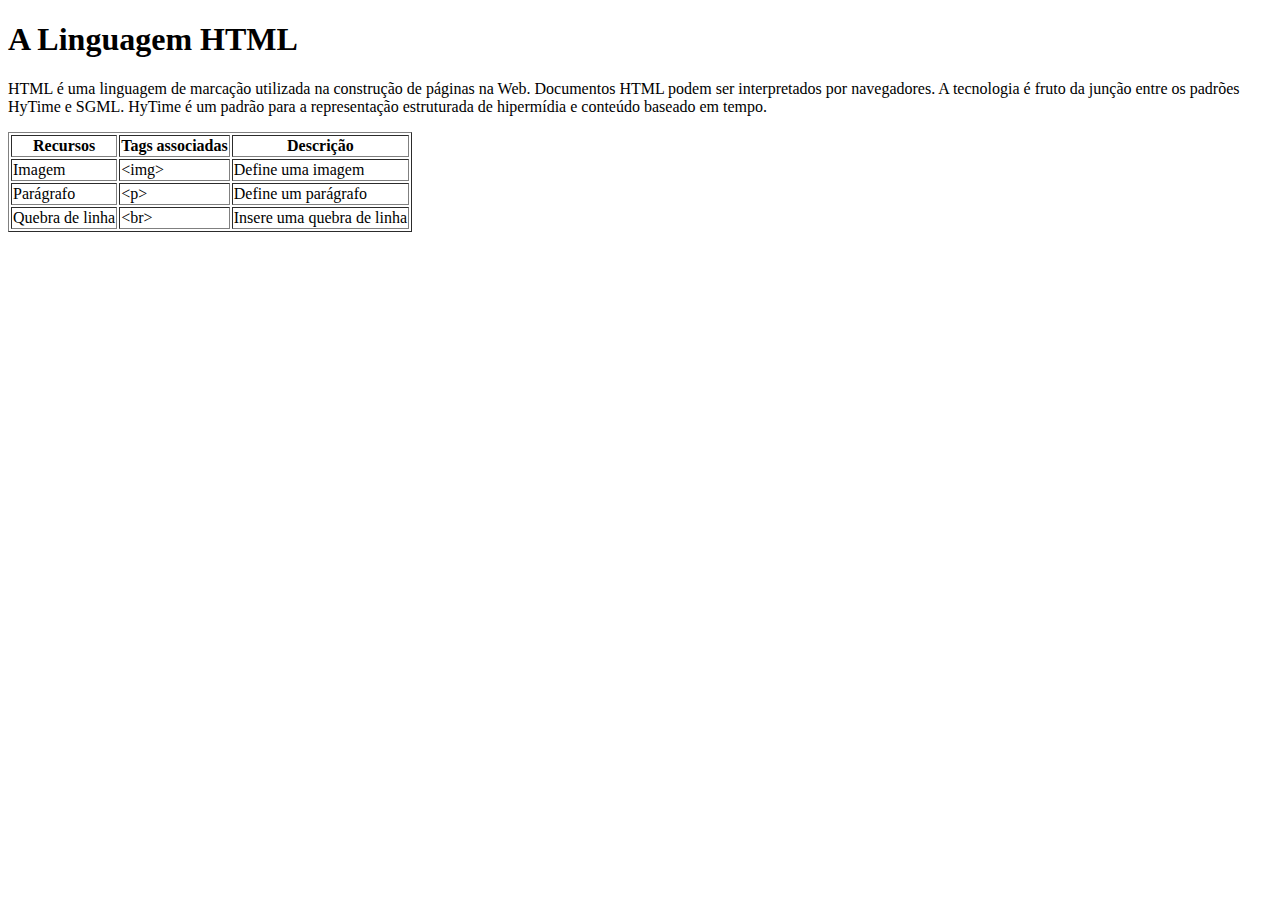
<file: index.html>
<!DOCTYPE html>
<html lang="en">

<head>
    <meta charset="UTF-8">
    <meta name="viewport" content="width=device-width, initial-scale=1.0">
    <title>Document</title>
</head>

<body>
    <h1>
        A Linguagem HTML
    </h1>
    <p>
        HTML é uma linguagem de marcação utilizada na construção de páginas na Web. Documentos HTML podem ser
        interpretados por navegadores. A tecnologia é fruto da junção entre os padrões HyTime e SGML. HyTime é um padrão
        para a representação estruturada de hipermídia e conteúdo baseado em tempo.
    </p>
    <table border="1">
        <thead>
            <tr>
                <th>Recursos</th>
                <th>Tags associadas</th>
                <th>Descrição</th>
            </tr>
        </thead>
        <tbody>
            <tr>
                <td>Imagem</td>
                <td>&lt;img&gt;</td>
                <td>Define uma imagem</td>
            </tr>
            <tr>
                <td>Parágrafo</td>
                <td>&lt;p&gt;</td>
                <td>Define um parágrafo</td>
            </tr>
            <tr>
                <td>Quebra de linha</td>
                <td>&lt;br&gt;</td>
                <td>Insere uma quebra de linha</td>
            </tr>

        </tbody>
    </table>

</body>

</html>
</file>
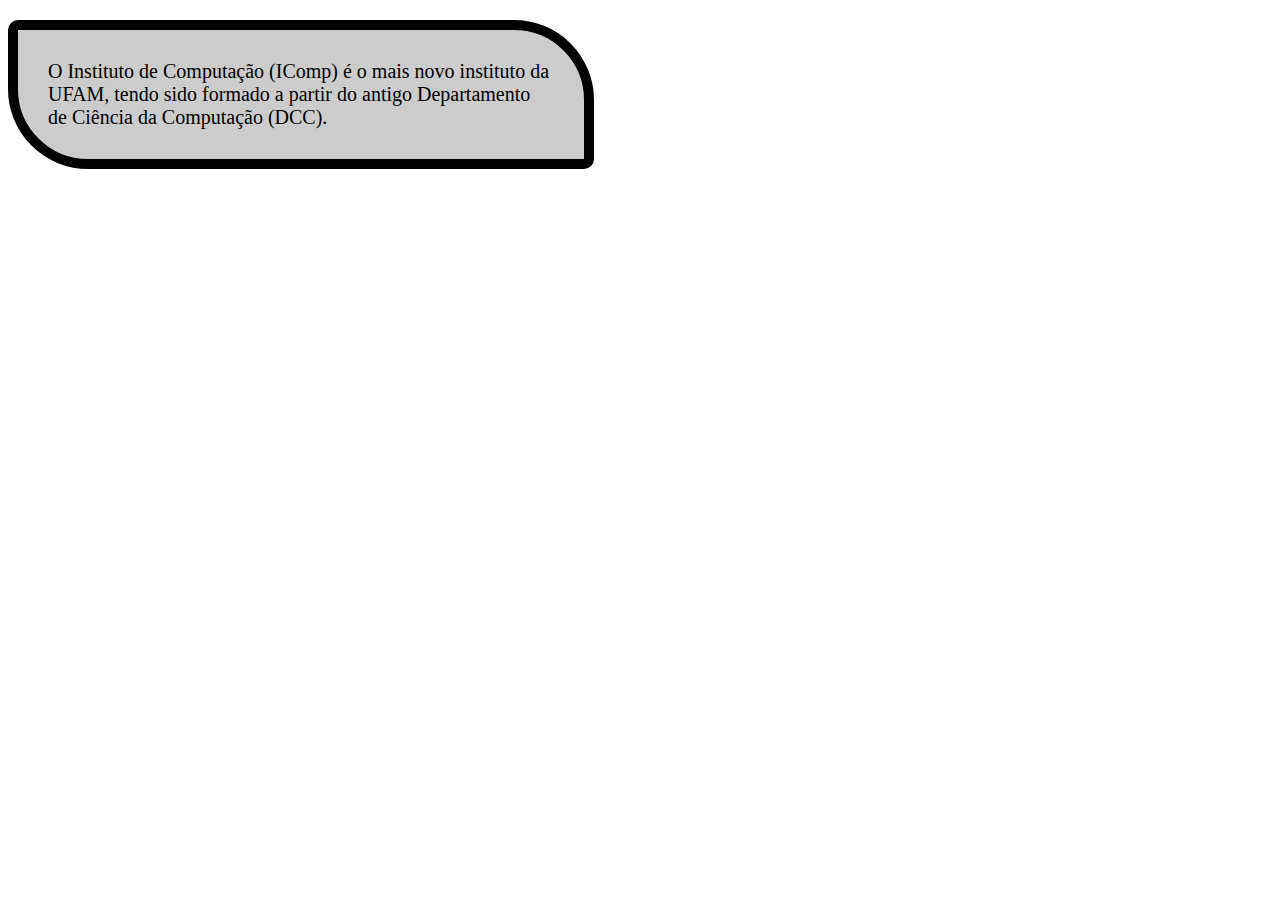
<file: exercicio border-radius/index.html>
<!DOCTYPE html>
<html lang="en">

<head>
    <meta charset="UTF-8">
    <meta name="viewport" content="width=device-width, initial-scale=1.0">
    <title>Document</title>
    <link href="styles.css" rel="stylesheet">
</head>

<body>
    <p class="bloco">
        O Instituto de Computação (IComp) é o
        mais novo instituto da UFAM, tendo sido
        formado a partir do antigo Departamento
        de Ciência da Computação (DCC).
    </p>

</body>

</html>
</file>
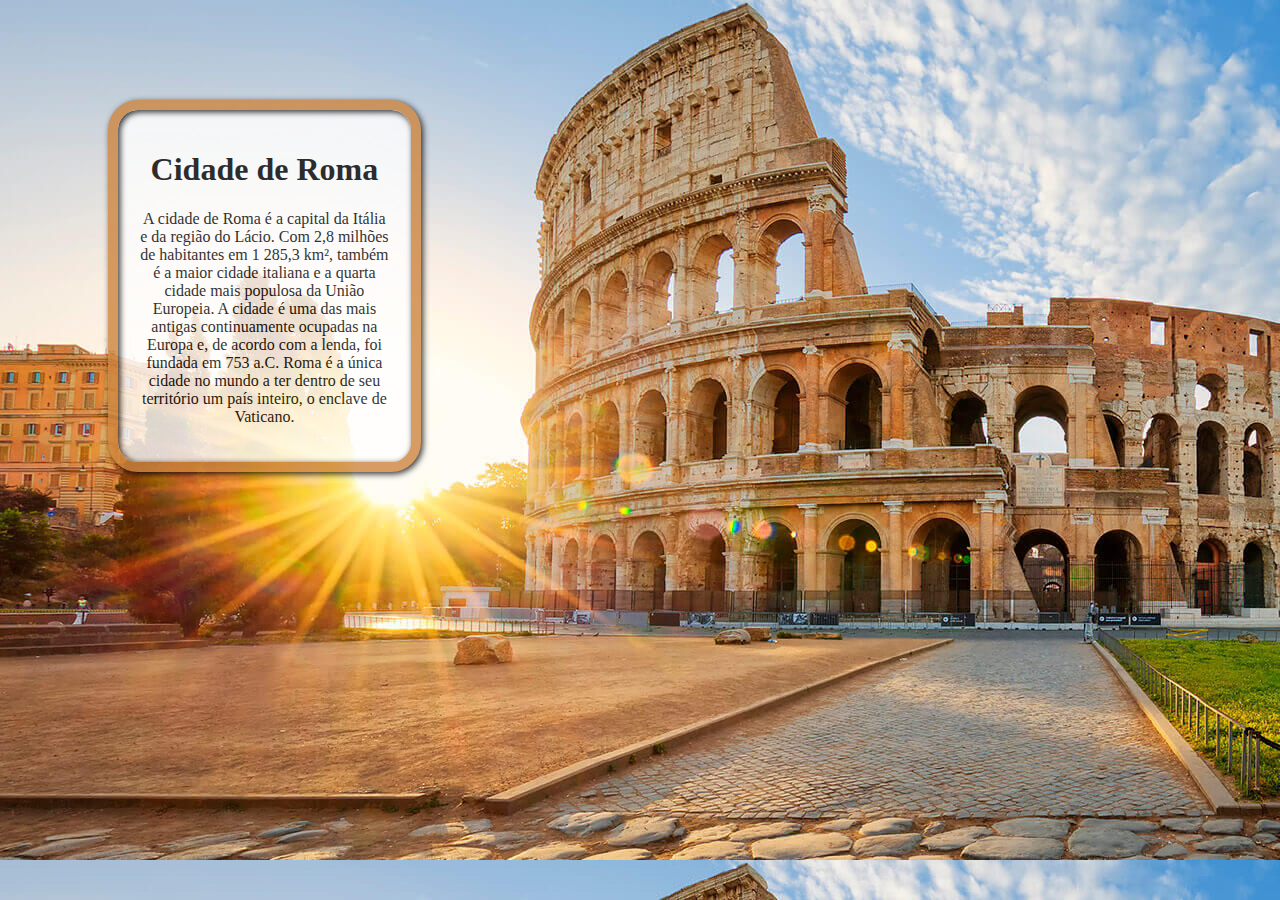
<file: roma/index.html>
<!DOCTYPE html>
<html lang="en">

<head>
    <meta charset="UTF-8">
    <meta name="viewport" content="width=device-width, initial-scale=1.0">
    <title>Document</title>
    <link href="styles.css" rel="stylesheet">
</head>

<body style="background-image: url(roma.jpg);">
    <div class="bloco">
        <h1 class="titulo">Cidade de Roma</h1>
        <p>
            A cidade de Roma é a capital da Itália e da região do Lácio. Com 2,8 milhões de habitantes em 1 285,3 km²,
            também é a maior cidade italiana e a quarta cidade mais populosa da União Europeia. A cidade é uma das mais
            antigas continuamente ocupadas na Europa e, de acordo com a lenda, foi fundada em 753 a.C. Roma é a única
            cidade no mundo a ter dentro de seu território um país inteiro, o enclave de Vaticano.
        </p>
    </div>

</body>

</html>
</file>
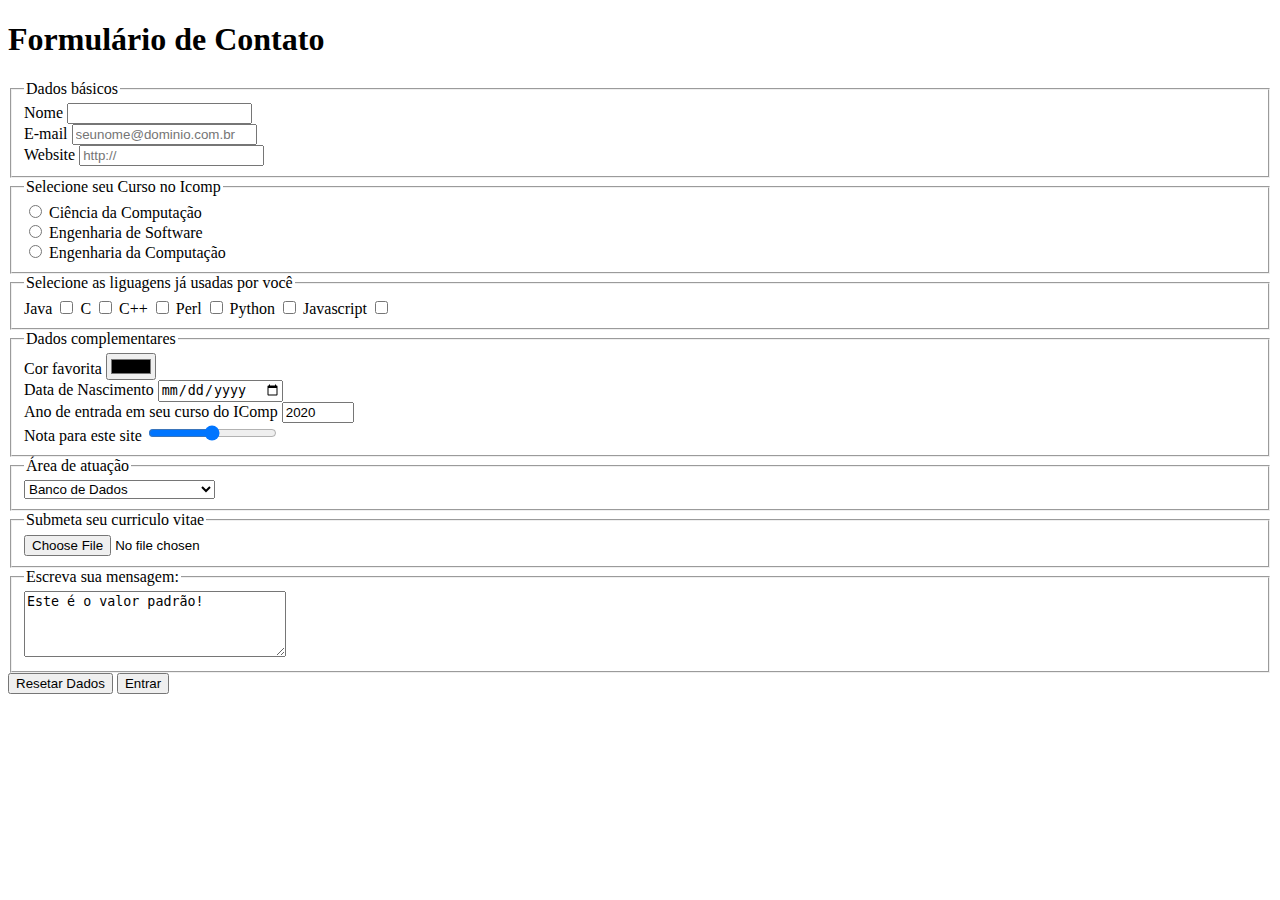
<file: second-index.html>
<!DOCTYPE html>
<html lang="en">

<head>
    <meta charset="UTF-8">
    <meta name="viewport" content="width=device-width, initial-scale=1.0">
    <title>Document</title>
</head>

<body>
    <h1>Formulário de Contato</h1>
    <form id="login" method="POST" action="/user/login">
        <fieldset>
            <legend>Dados básicos</legend>
            <label for="nome">Nome </label>
            <input type="text" name="nome" /></br>
            <label for="email">E-mail </label>
            <input type="email" name="email" id="email" required placeholder="seunome@dominio.com.br"></br>
            <label for="website">Website </label>
            <input type="website" name="website" id="website" required placeholder="http://">
        </fieldset>
        <fieldset>
            <legend>Selecione seu Curso no Icomp</legend>
            <input type="radio" name="curso" value="cc">
            Ciência da Computação<br>
            <input type="radio" name="curso" value="es">
            Engenharia de Software<br>
            <input type="radio" name="curso" value="ec">
            Engenharia da Computação
        </fieldset>
        <fieldset>
            <legend>Selecione as liguagens já usadas por você</legend>
            <label for="java">Java</label>
            <input type="checkbox" name="ling" id="java" value="java">
            <label for="c">C</label>
            <input type="checkbox" name="ling" id="c" value="c">
            <label for="cpp">C++</label>
            <input type="checkbox" name="ling" id="cpp" value="cpp">
            <label for="perl">Perl</label>
            <input type="checkbox" name="ling" id="perl" value="perl">
            <label for="python">Python</label>
            <input type="checkbox" name="ling" id="python" value="python">
            <label for="js">Javascript</label>
            <input type="checkbox" name="ling" id="js" value="js">
        </fieldset>
        <fieldset>
            <legend>Dados complementares</legend>
            <label for="nascimento">Cor favorita</label>
            <input type="color" name="color" id="color"></br>
            <label for="nascimento">Data de Nascimento</label>
            <input type="date" name="nascimento" id="nascimento"></br>
            <label for="ano">Ano de entrada em seu curso do IComp</label>
            <input type="number" name="ano" min="1980" max="2020" step="1" value="2020" id="ano"></br>
            <label for="nascimento">Nota para este site</label>
            <input type="range" name="nota" id="nota"></br>
        </fieldset>
        <fieldset>
            <legend>Área de atuação</legend>
            <select name="area" id="area">
                <option value="1">Banco de Dados</option>
                <option value="2">Educação a Distância</option>
                <option value="3">Engenharia de Software</option>
                <option value="4">Otimização</option>
                <option value="5">Programação para a Web</option>
                <option value="6">Recuperação de Informação</option>
                <option value="7">Redes de Computadores</option>
            </select>
        </fieldset>
        <fieldset>
            <legend>Submeta seu curriculo vitae</legend>
            <input type="file" name="curriculo">
        </fieldset>
        <fieldset>
            <legend>Escreva sua mensagem:</legend>
            <textarea name="mensagem" rows="4" cols="30">Este é o valor padrão!</textarea>
        </fieldset>
        <input type="reset" value="Resetar Dados" />
        <input type="submit" name="submit" value="Entrar" />
    </form>
</body>

</html>
</file>
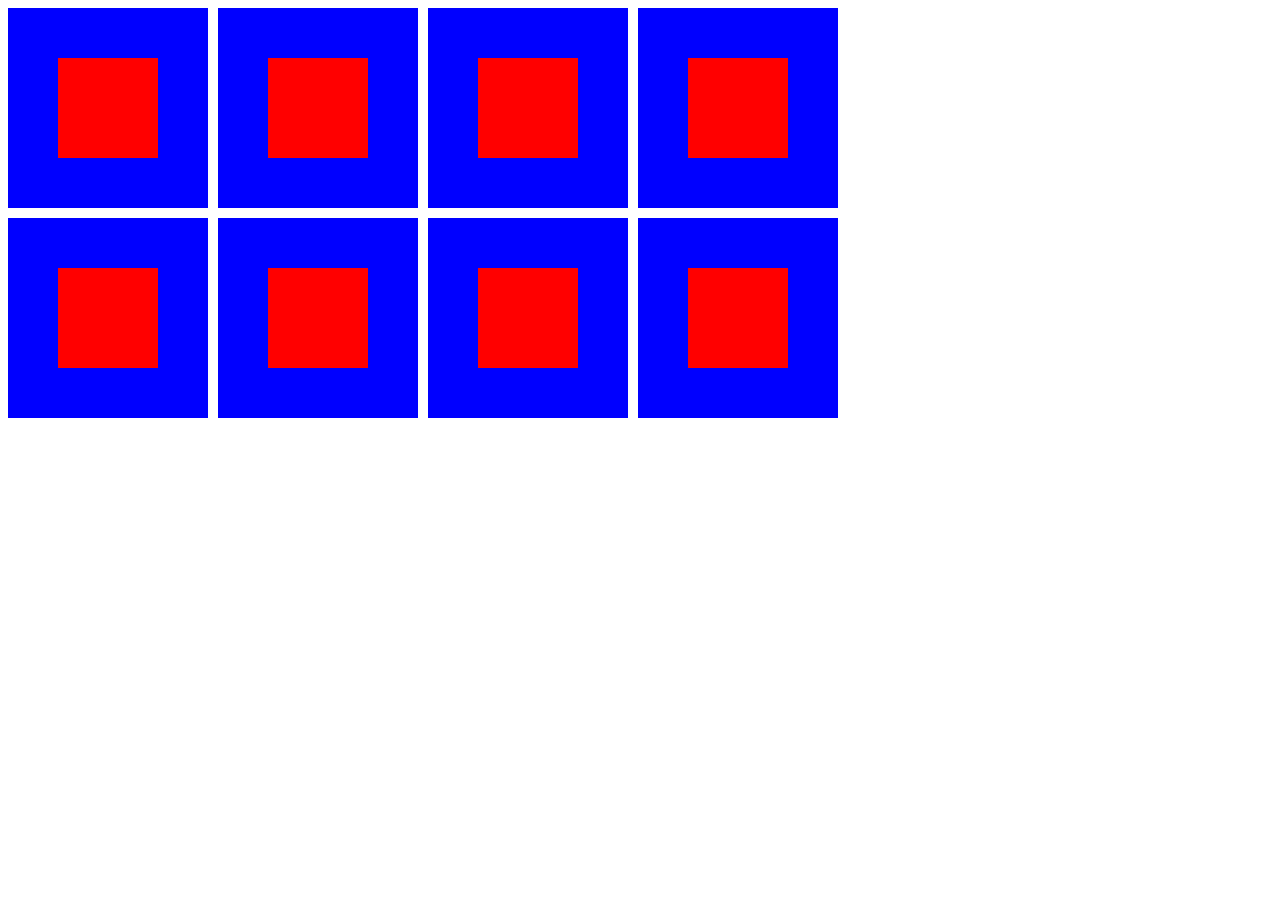
<file: prova01/questao01/questao01.html>
<!-- Código desenvolvido corretamente -->
<!-- Nota: 2.0 -->

<!DOCTYPE html>
<html lang="en">
  <head>
    <meta charset="UTF-8" />
    <meta name="viewport" content="width=device-width, initial-scale=1.0" />
    <title>Document</title>
    <link href="styles.css" rel="stylesheet" />
  </head>

  <body>
    <div class="main-container">
      <div class="container">
        <div id="blue-square">
          <div id="red-square"></div>
        </div>
        <div id="blue-square">
          <div id="red-square"></div>
        </div>
        <div id="blue-square">
          <div id="red-square"></div>
        </div>
        <div id="blue-square">
          <div id="red-square"></div>
        </div>
      </div>
      <div class="container">
        <div id="blue-square">
          <div id="red-square"></div>
        </div>
        <div id="blue-square">
          <div id="red-square"></div>
        </div>
        <div id="blue-square">
          <div id="red-square"></div>
        </div>
        <div id="blue-square">
          <div id="red-square"></div>
        </div>
      </div>
    </div>
  </body>
</html>
</file>
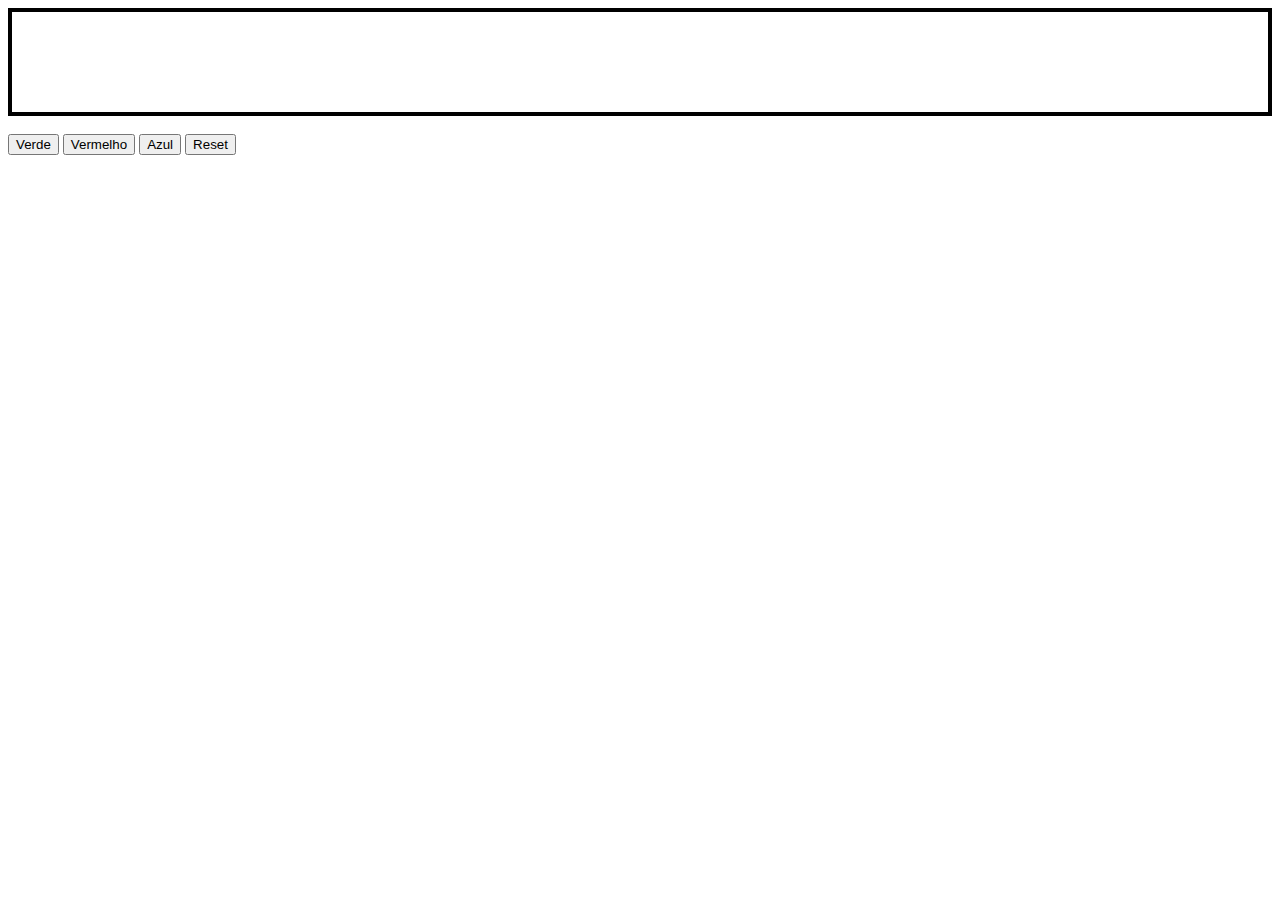
<file: prova01/questao04/questao04.html>
<!-- Código desenvolvido corretamente -->
<!-- Nota: 2.0 -->

<!DOCTYPE html>
<html lang="en">
  <head>
    <meta charset="UTF-8" />
    <meta name="viewport" content="width=device-width, initial-scale=1.0" />
    <title>Document</title>
    <link href="styles.css" rel="stylesheet" />
  </head>

  <body>
    <div id="main-div"></div>
    <br />
    <button id="verde">Verde</button>
    <button id="vermelho">Vermelho</button>
    <button id="azul">Azul</button>
    <button id="reset">Reset</button>
  </body>
  <script src="questao04.js"></script>
</html>
</file>
<file: exercicio border-radius/styles.css>
.bloco {
    font-size: 20px;
    max-width: 40%;
    border: 10px solid black;
    padding: 30px;
    border-radius: 10px 80px 10px 80px;
    background-color: #ccc;
}
</file>
<file: roma/styles.css>
.bloco {
    margin: 100px 0px 0px 100px;
    max-width: 20%;
    border: 10px solid peru;
    padding: 20px;
    border-radius: 30px;
    background-color: white;
    box-shadow: 2px 2px 6px black, 2px 2px 6px black inset;
    opacity: 0.8;
}

h1,
p {
    text-align: center;
}
</file>
<file: prova01/questao01/styles.css>
#blue-square {
    display: flex;
    background-color: blue;
    width: 200px;
    height: 200px;
}

.container {
    display: flex;
    flex-direction: row;
    gap: 10px;
    margin-bottom: 10px
}

#red-square {
    display: flex;
    justify-content: center;
    align-items: center;
    background-color: red;
    margin: 50px;
    width: 100px;
    height: 100px;
}
</file>
<file: prova01/questao04/styles.css>
#main-div {
    border: 4px solid black;
    padding: 50px;
}
</file>
